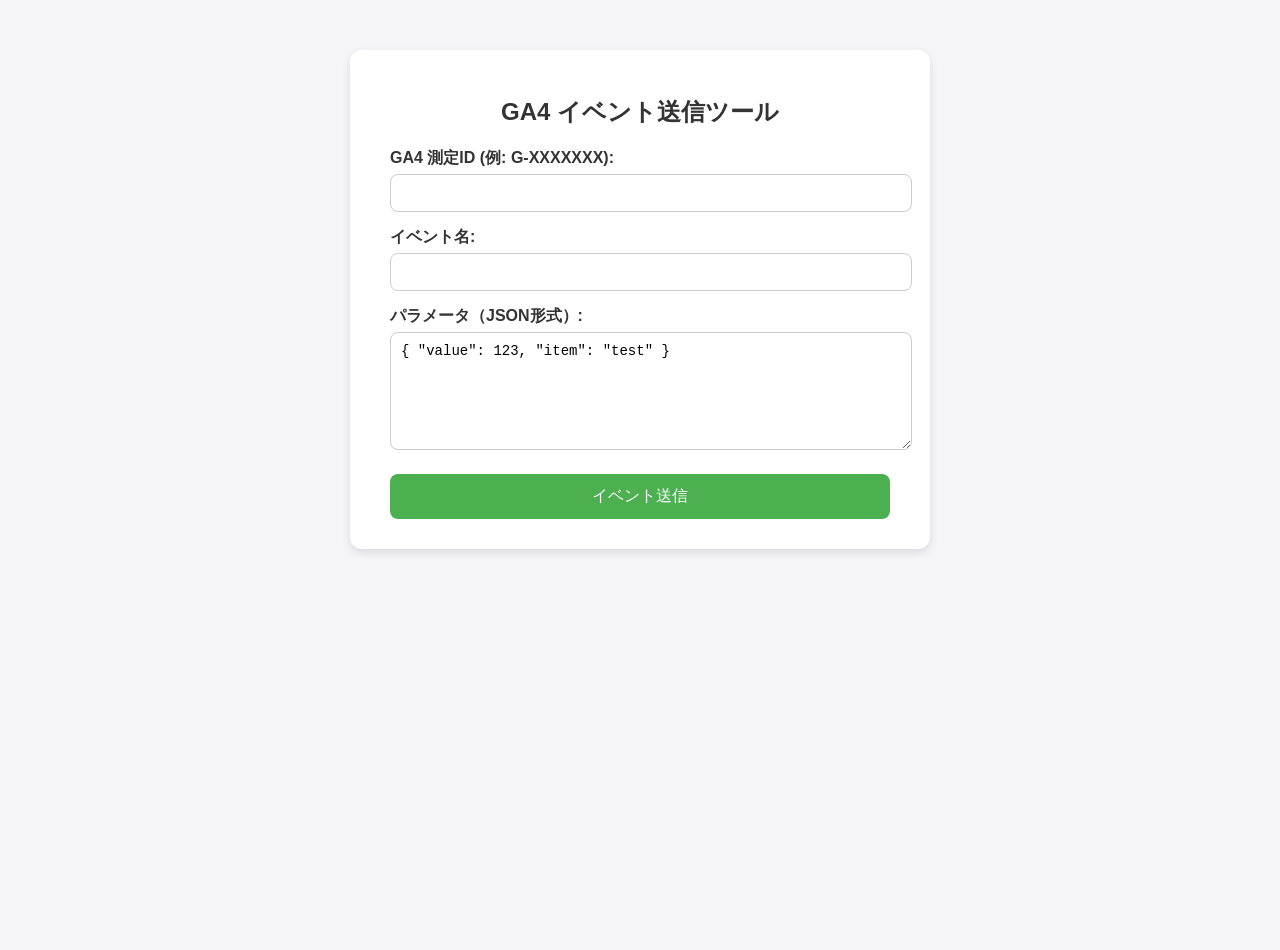
<file: index.html>
<!DOCTYPE html>
<html lang="ja">

<head>
  <meta charset="UTF-8" />
  <title>GA4 イベント送信ツール</title>
  <style>
    body {
      font-family: 'Helvetica Neue', sans-serif;
      background-color: #f4f4f9;
      color: #333;
      display: flex;
      justify-content: center;
      align-items: flex-start;
      padding-top: 50px;
      height: 100vh;
      margin: 0;
    }

    .container {
      background: white;
      padding: 30px 40px;
      border-radius: 12px;
      box-shadow: 0 4px 10px rgba(0, 0, 0, 0.1);
      width: 500px;
    }

    h1 {
      font-size: 1.5rem;
      margin-bottom: 20px;
      text-align: center;
    }

    label {
      font-weight: bold;
      display: block;
      margin-top: 15px;
    }

    input[type="text"],
    textarea {
      width: 100%;
      padding: 10px;
      margin-top: 5px;
      border: 1px solid #ccc;
      border-radius: 8px;
      font-size: 14px;
    }

    textarea {
      resize: vertical;
    }

    button {
      margin-top: 20px;
      width: 100%;
      background-color: #4CAF50;
      color: white;
      padding: 12px;
      border: none;
      border-radius: 8px;
      font-size: 16px;
      cursor: pointer;
      transition: background-color 0.3s;
    }

    button:hover {
      background-color: #45a049;
    }
  </style>

  <script>
    const initGA = () => {
      const measurementId = document.getElementById("measurementId").value.trim();
      if (!measurementId) return;

      const script1 = document.createElement("script");
      script1.src = "https://www.googletagmanager.com/gtag/js?id=" + measurementId;
      script1.async = true;
      document.head.appendChild(script1);

      script1.onload = () => {
        window.dataLayer = window.dataLayer || [];
        function gtag() { dataLayer.push(arguments); }
        window.gtag = gtag;
        gtag('js', new Date());
        gtag('config', measurementId);
        alert("GA初期化完了: " + measurementId);
      };
    }

    const sendEvent = () => {
      const measurementId = document.getElementById("measurementId").value.trim();
      const eventName = document.getElementById("eventName").value.trim();
      const paramsText = document.getElementById("eventParams").value.trim();

      if (!measurementId) {
        alert("測定IDを入力してください");
        return;
      }

      if (!eventName) {
        alert("イベント名を入力してください");
        return;
      }

      let params = {};
      if (paramsText) {
        try {
          params = JSON.parse(paramsText);
        } catch {
          alert("パラメータが正しいJSON形式ではありません");
          return;
        }
      }

      gtag('event', eventName, params);
      alert(`送信しました: event = ${eventName}`);
    }
  </script>
</head>

<body>
  <div class="container">
    <h1>GA4 イベント送信ツール</h1>

    <label for="measurementId">GA4 測定ID (例: G-XXXXXXX):</label>
    <input type="text" id="measurementId" onchange="initGA()" />

    <label for="eventName">イベント名:</label>
    <input type="text" id="eventName" />

    <label for="eventParams">パラメータ（JSON形式）:</label>
    <textarea id="eventParams" rows="6">{ "value": 123, "item": "test" }</textarea>

    <button onclick="sendEvent()">イベント送信</button>
  </div>
</body>

</html>
</file>
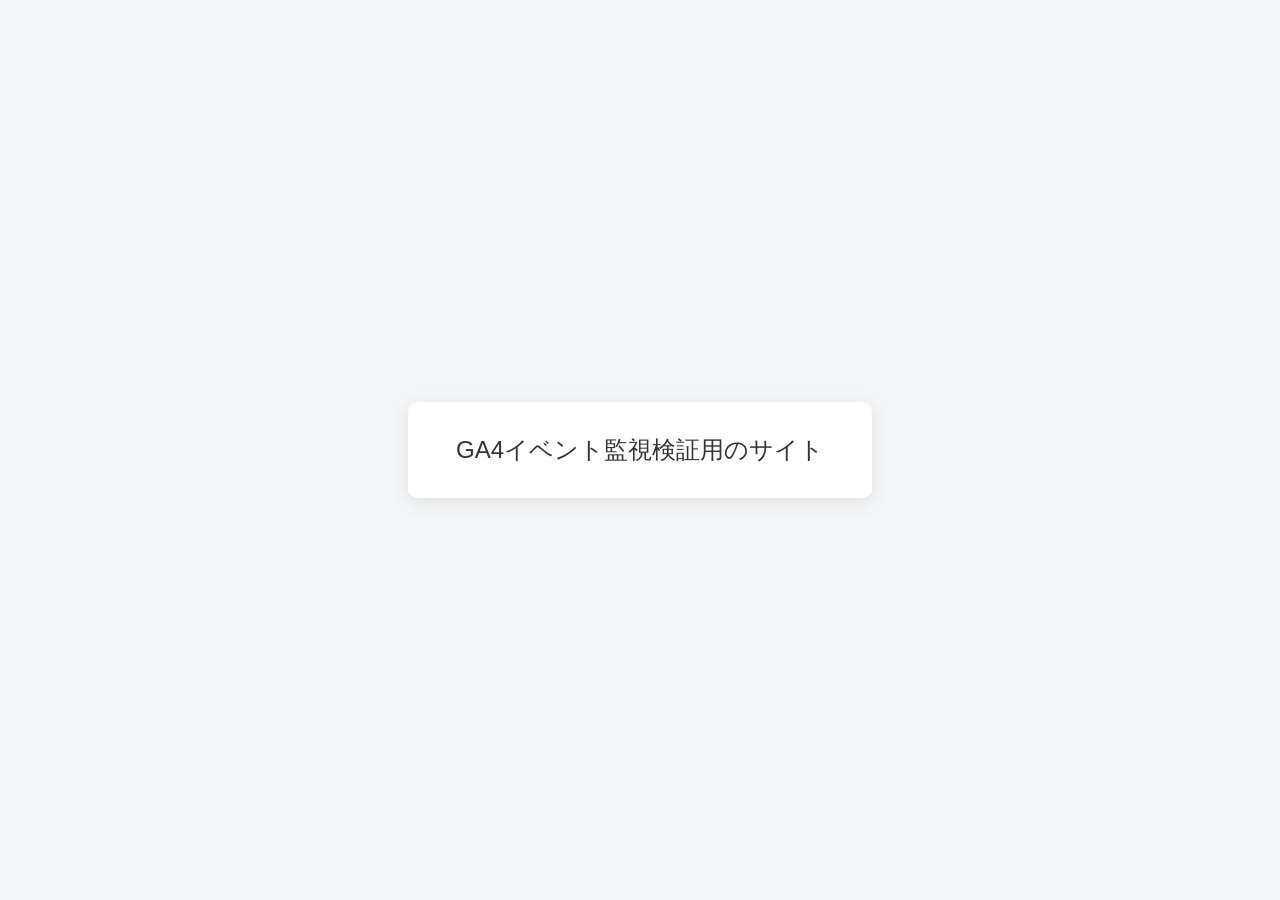
<file: noop.html>
<!DOCTYPE html>
<html lang="ja">

<head>
  <meta charset="UTF-8" />
  <title>GA4 Noop Page</title>
  <script async src="https://www.googletagmanager.com/gtag/js?id=G-FDY418N5RS"></script>
  <script>
    window.dataLayer = window.dataLayer || [];
    function gtag() { dataLayer.push(arguments); }
    gtag('js', new Date());

    gtag('config', 'G-FDY418N5RS');
  </script>
  <style>
    body {
      background-color: #f4f6f8;
      font-family: 'Segoe UI', Tahoma, Geneva, Verdana, sans-serif;
      color: #333;
      margin: 0;
      padding: 0;
      display: flex;
      justify-content: center;
      align-items: center;
      height: 100vh;
    }

    p {
      font-size: 1.5rem;
      background-color: white;
      padding: 2rem 3rem;
      border-radius: 10px;
      box-shadow: 0 4px 20px rgba(0, 0, 0, 0.1);
    }
  </style>
</head>

<body>
  <p>GA4イベント監視検証用のサイト</p>
</body>

</html>
</file>
